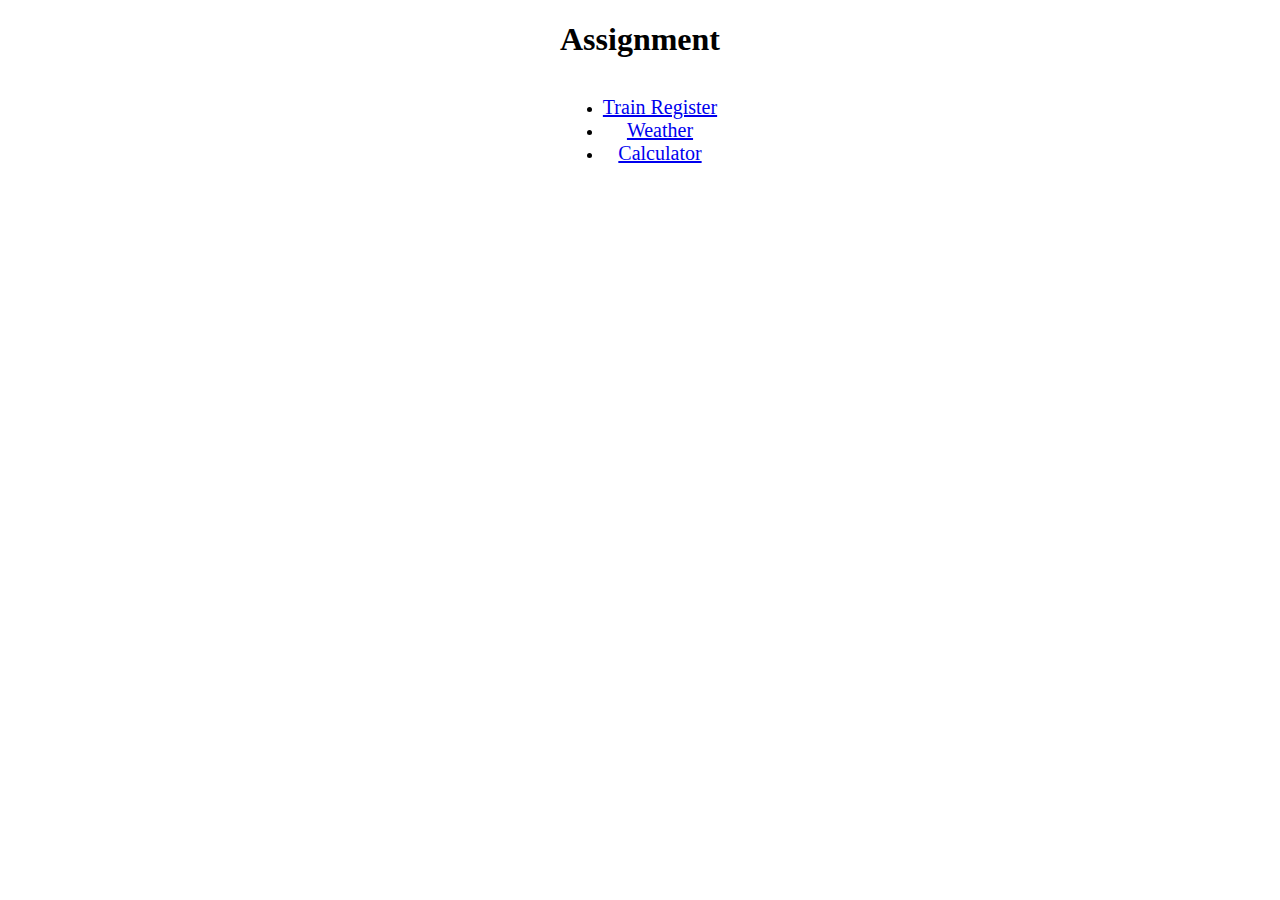
<file: index.html>
<!DOCTYPE html>
<html lang="en">
  <head>
    <meta charset="UTF-8" />
    <meta http-equiv="X-UA-Compatible" content="IE=edge" />
    <meta name="viewport" content="width=device-width, initial-scale=1.0" />
    <title>Assignment</title>
  </head>
  <body>
    <h1 style="text-align: center">Assignment</h1>
    <div style="display: flex; align-items: center; justify-content: center">
      <ul style="display: inline-block">
        <li style="text-align: center">
          <a style="font-size: 20px" href="./First/index.html">
            Train Register
          </a>
        </li>
        <li style="text-align: center">
          <a style="font-size: 20px" href="./Weather/index.html">
            Weather 
          </a>
        </li>
        <li style="text-align: center">
          <a style="font-size: 20px" href="./Calculator/index.html">
            Calculator
          </a>
        </li>
      </ul>
    </div>
  </body>
</html>
</file>
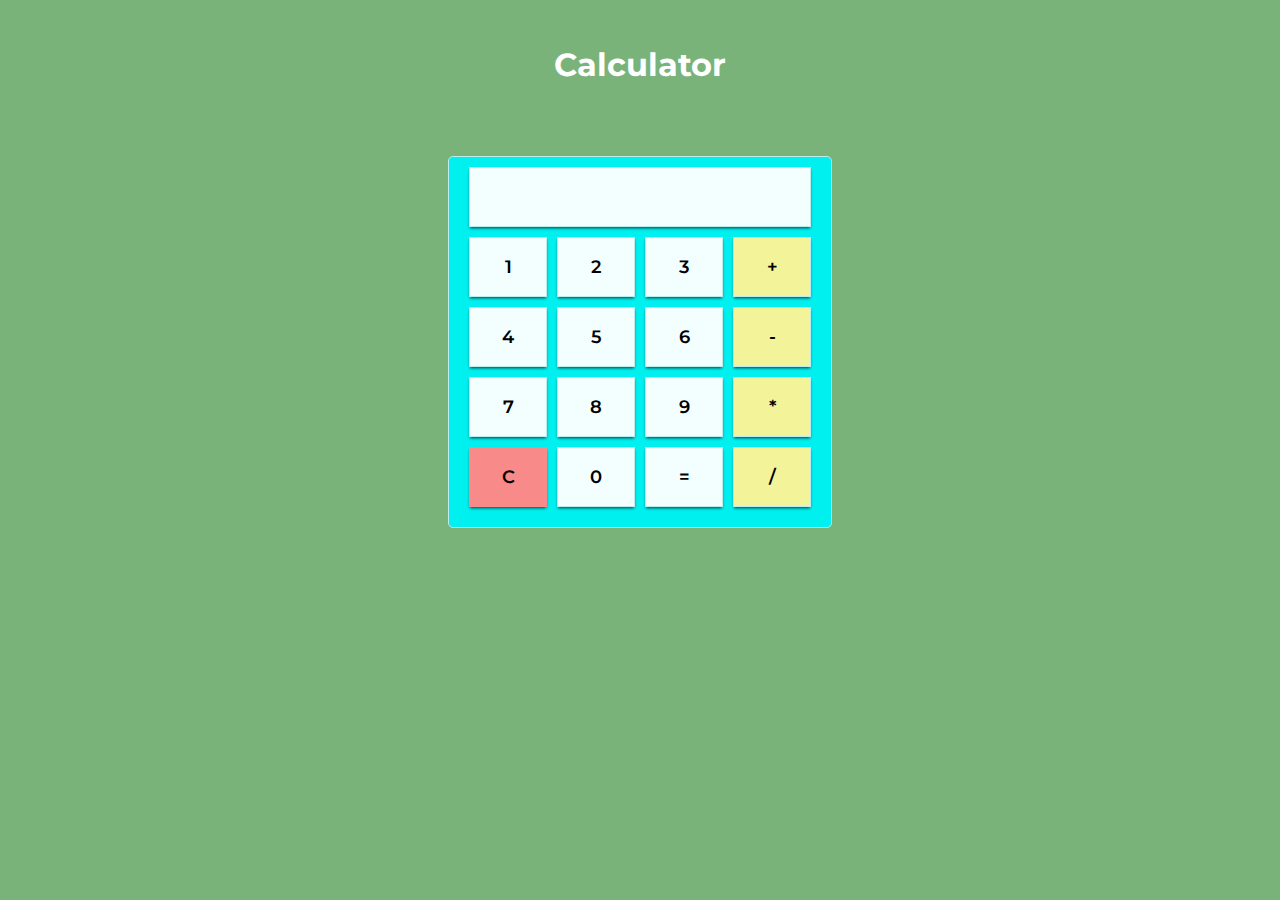
<file: Calculator/index.html>
<!DOCTYPE html>
<html lang="en">
  <head>
    <meta charset="UTF-8" />
    <meta http-equiv="X-UA-Compatible" content="IE=edge" />
    <meta name="viewport" content="width=device-width, initial-scale=1.0" />
    <link rel="stylesheet" href="style.css" />
    <title>Calculator</title>
  </head>
  <body>
    <div class="container">
      <h1>Calculator</h1>
      <div class="calc-container">
        <div class="input-class row">
          <span class="values"></span>
        </div>
        <div class="row">
          <button class="numberBtn button">1</button>
          <button class="numberBtn button">2</button>
          <button class="numberBtn button">3</button>
          <button class="operationKeys button">+</button>
        </div>
        <div class="row">
          <button class="numberBtn button">4</button>
          <button class="numberBtn button">5</button>
          <button class="numberBtn button">6</button>
          <button class="operationKeys button">-</button>
        </div>
        <div class="row">
          <button class="numberBtn button">7</button>
          <button class="numberBtn button">8</button>
          <button class="numberBtn button">9</button>
          <button class="operationKeys button">*</button>
        </div>
        <div class="row">
          <button class="button" id="clearBtn">C</button>
          <button class="numberBtn button">0</button>
          <button class="equalBtn button">=</button>
          <button class="operationKeys button">/</button>
        </div>
      </div>
    </div>
    <script src="main.js"></script>
  </body>
</html>
</file>
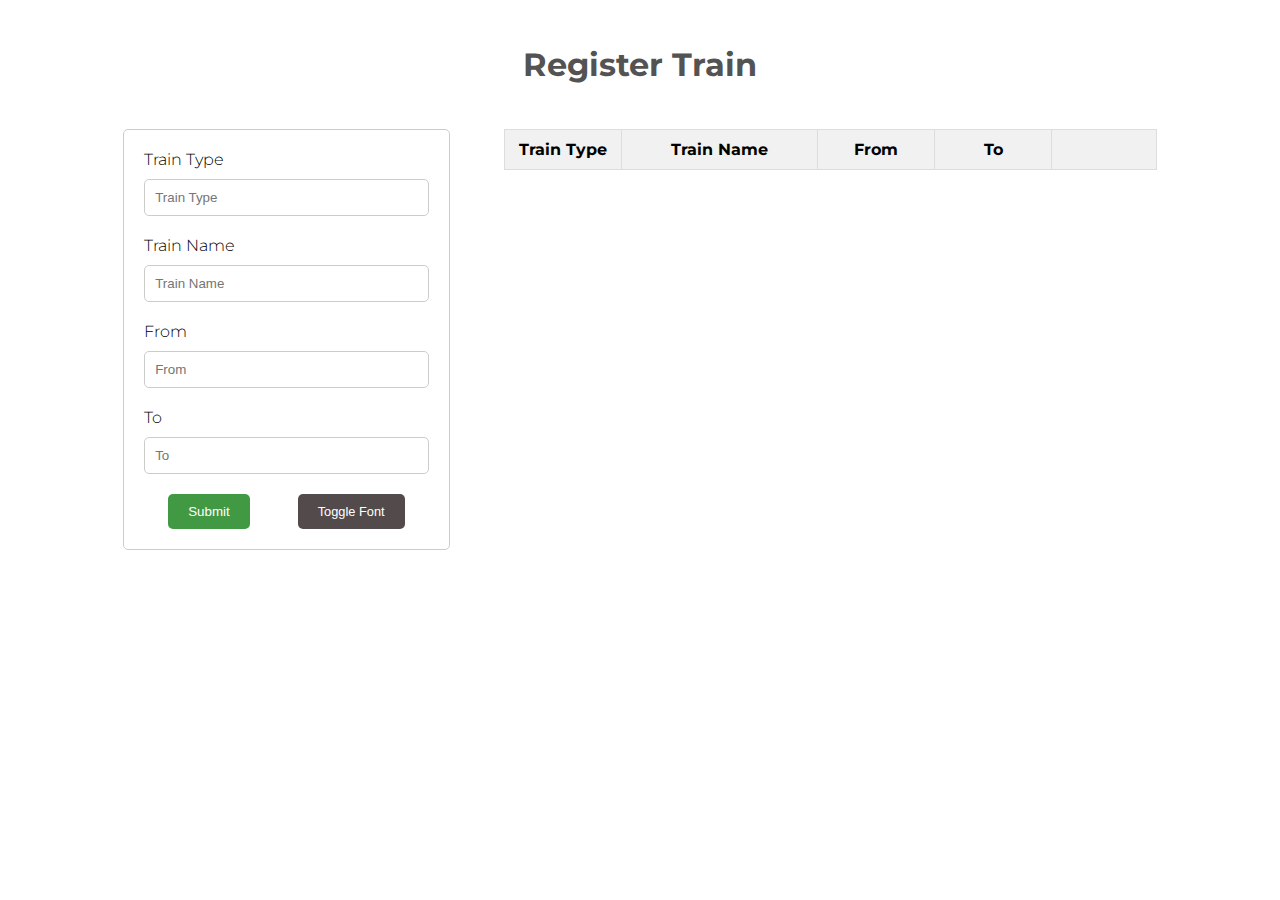
<file: First/index.html>
<!DOCTYPE html>
<html lang="en">
  <head>
    <meta charset="UTF-8" />
    <meta http-equiv="X-UA-Compatible" content="IE=edge" />
    <meta name="viewport" content="width=device-width, initial-scale=1.0" />
    <link rel="stylesheet" href="style.css" />
    <!-- <script src="./main.js"></script> -->
    <title>Document</title>
  </head>
  <body class="secondFont">
    <div class="container">
      <h1>Register Train</h1>
      <div class="train-container">
        <form id="train-form">
          <label for="train-type">Train Type</label>
          <input type="text" id="train-type" placeholder="Train Type" />

          <label for="train-name">Train Name</label>
          <input type="text" id="train-name" placeholder="Train Name" />

          <label for="train-from">From</label>
          <input type="text" id="train-from" placeholder="From" />

          <label for="train-to">To</label>
          <input type="text" id="train-to" placeholder="To" />

          <div class="form-buttons">
            <button type="submit" class="submitBtn">Submit</button>
            <button class="changeFontBtn" type="button">Toggle Font</button>
          </div>
        </form>

        <table id="train-table">
          <thead>
            <tr>
              <th style="width: 18%">Train Type</th>
              <th style="width: 30%">Train Name</th>
              <th style="width: 18%">From</th>
              <th style="width: 18%">To</th>
              <th style="width: 16%"></th>
            </tr>
          </thead>
          <tbody></tbody>
        </table>
      </div>
    </div>
    <script src="main.js"></script>
  </body>
</html>
</file>
<file: Calculator/style.css>
@import url("https://fonts.googleapis.com/css2?family=Montserrat&display=swap");
* {
  margin: 0;
  padding: 0;
  box-sizing: border-box;
  font-family: "Montserrat", sans-serif;
}

body {
  background-color: rgb(122, 179, 122);
}

.container {
  display: flex;
  flex-direction: column;
  align-items: center;
}

.container > h1 {
  margin-top: 5vh;
  margin-bottom: 8vh;
  color: white;
}

.calc-container {
  width: 30%;
  margin: auto;
  background-color: rgb(0, 240, 240);
  border: 1px solid rgb(188, 236, 236);
  border-radius: 5px;
  padding: 10px 20px;
}

.calc-container .row {
  width: 100%;
  display: flex;
  gap: 10px;
  margin-bottom: 10px;
}

.input-class {
  width: 100%;
  height: 60px;
  text-align: right;
  border: 1px solid rgb(188, 236, 236);
  box-shadow: 0px 2px 3px -1px rgba(0, 0, 0, 0.75);
  background-color: rgba(255, 255, 255, 0.952);
  font-size: 1.2rem;
  margin-top: auto;
  margin-bottom: auto;
  align-items: center;
  padding-right: 1rem;
}

.input-class span {
    width: 100%;
}

.button {
  flex: 1;
  height: 60px;
  padding: 15px;
  font-size: 18px;
  cursor: pointer;
  font-weight: 600;
  border: 1px solid rgb(188, 236, 236);
  background-color: rgba(255, 255, 255, 0.952);
  box-shadow: 0px 2px 3px -1px rgba(0, 0, 0, 0.75);
}

.operationKeys {
  background-color: rgb(243, 243, 153);
}

#clearBtn {
  background-color: rgb(248, 138, 138);
  border-color: rgb(248, 138, 138);
}

/*

body{
    background-color: rgb(122, 179, 122);
}

.container > h1 {
    text-align: center;
    color: white;
}

.row {
    width: 100%;
}

.input-class {
    width: -webkit-fill-available;
    height: 60px;
    margin: 5px;
    border: 1px solid rgb(188, 236, 236);
    box-shadow: 0px 2px 3px -1px rgba(0,0,0,0.75);
}

.calc-container {
    width: max-content;
    margin: auto;
    margin-top: 50px;
    background-color: rgb(0, 240, 240);
    border: 1px solid rgb(188, 236, 236);
    border-radius: 5px;
    padding: 10px 20px;
}

.button {
    //  display: inline-block; 
    width: 100px;
    height: 60px;
    margin: 5px;
    padding: 15px;
    font-size: 18px;
    font-weight: 600;
    border: 1px solid rgb(188, 236, 236);
    background-color: rgba(255, 255, 255, 0.952);
    box-shadow: 0px 2px 3px -1px rgba(0,0,0,0.75);
}

.row > .button:last-child {
    background-color: rgb(243, 243, 153);
}

.row:last-child > .button:first-child {
    background-color: rgb(248, 138, 138);
}
*/
</file>
<file: First/style.css>
@import url('https://fonts.googleapis.com/css2?family=Montserrat&display=swap');
* {
  padding: 0;
  margin: 0;
  box-sizing: border-box;
}

.container > h1 {
  margin-top: 5vh;
  text-align: center;
  color: #535353;
}

.changeFontBtn {
  border: none;
  background-color: rgb(83, 75, 75);
  color: white;
  padding: 10px 20px;
  border-radius: 5px;
  cursor: pointer;
  font-size: 0.8rem;
}

.train-container {
  margin-left: auto;
  margin-right: auto;
  max-width: 85vw;
  display: flex;
  justify-content: flex-start;
  padding-top: 5vh;
}

#train-form {
  display: flex;
  flex-direction: column;
  /* align-items: center; */
  align-items: flex-start;
  justify-content: center;
  width: 30%;
  margin-bottom: auto;
  margin-left: auto;
  margin-right: auto;
  padding: 20px;
  border: 1px solid #ccc;
  border-radius: 5px;
  /* position: relative; */
}

#train-form label {
  margin-bottom: 10px;
}

#train-form input[type="text"] {
  padding: 10px;
  border-radius: 5px;
  border: 1px solid #ccc;
  margin-bottom: 20px;
  width: 100%;
}

#train-form button[type="submit"] {
  background-color: #419944;
  color: white;
  padding: 10px 20px;
  border: none;
  border-radius: 5px;
  cursor: pointer;
}

.form-buttons {
    width: 100%;
    display: flex;
    direction: row;
    justify-content: space-around;
    align-items: center;
}

.changeThemeBtn {
  border: none;
  background-color: rgb(83, 75, 75);
  color: white;
  padding: 10px 20px;
  border-radius: 5px;
  cursor: pointer;
  font-size: 0.8rem;
}

table {
  margin-left: auto;
  margin-right: auto;
  margin-bottom: auto;
  border-collapse: collapse;
  width: 60%;
  border: 1px dotted #ccc;
}

thead {
  background-color: #f1f1f1;
}

th,
td {
  padding: 10px;
  border: 1px solid #ddd;
  text-align: center;
  cursor: pointer;
}

th {
  font-weight: bold;
}

.delete-row-btn {
  border: none;
  background-color: rgb(250, 68, 68);
  color: white;
  padding: 10px 20px;
  border-radius: 5px;
  cursor: pointer;
}

/* Font */
.secondFont {
  font-family: 'Montserrat', sans-serif;
  font-weight: 300;
}

@media screen and (max-width: 650px) {
  .train-container {
    flex-direction: column;
  }

  #train-form {
    width: 100%;
  }

  #train-form button[type="submit"] {
    width: 100%;
  }

  table {
    margin-top: 5vh;
    width: 100%;
  }
}
</file>
